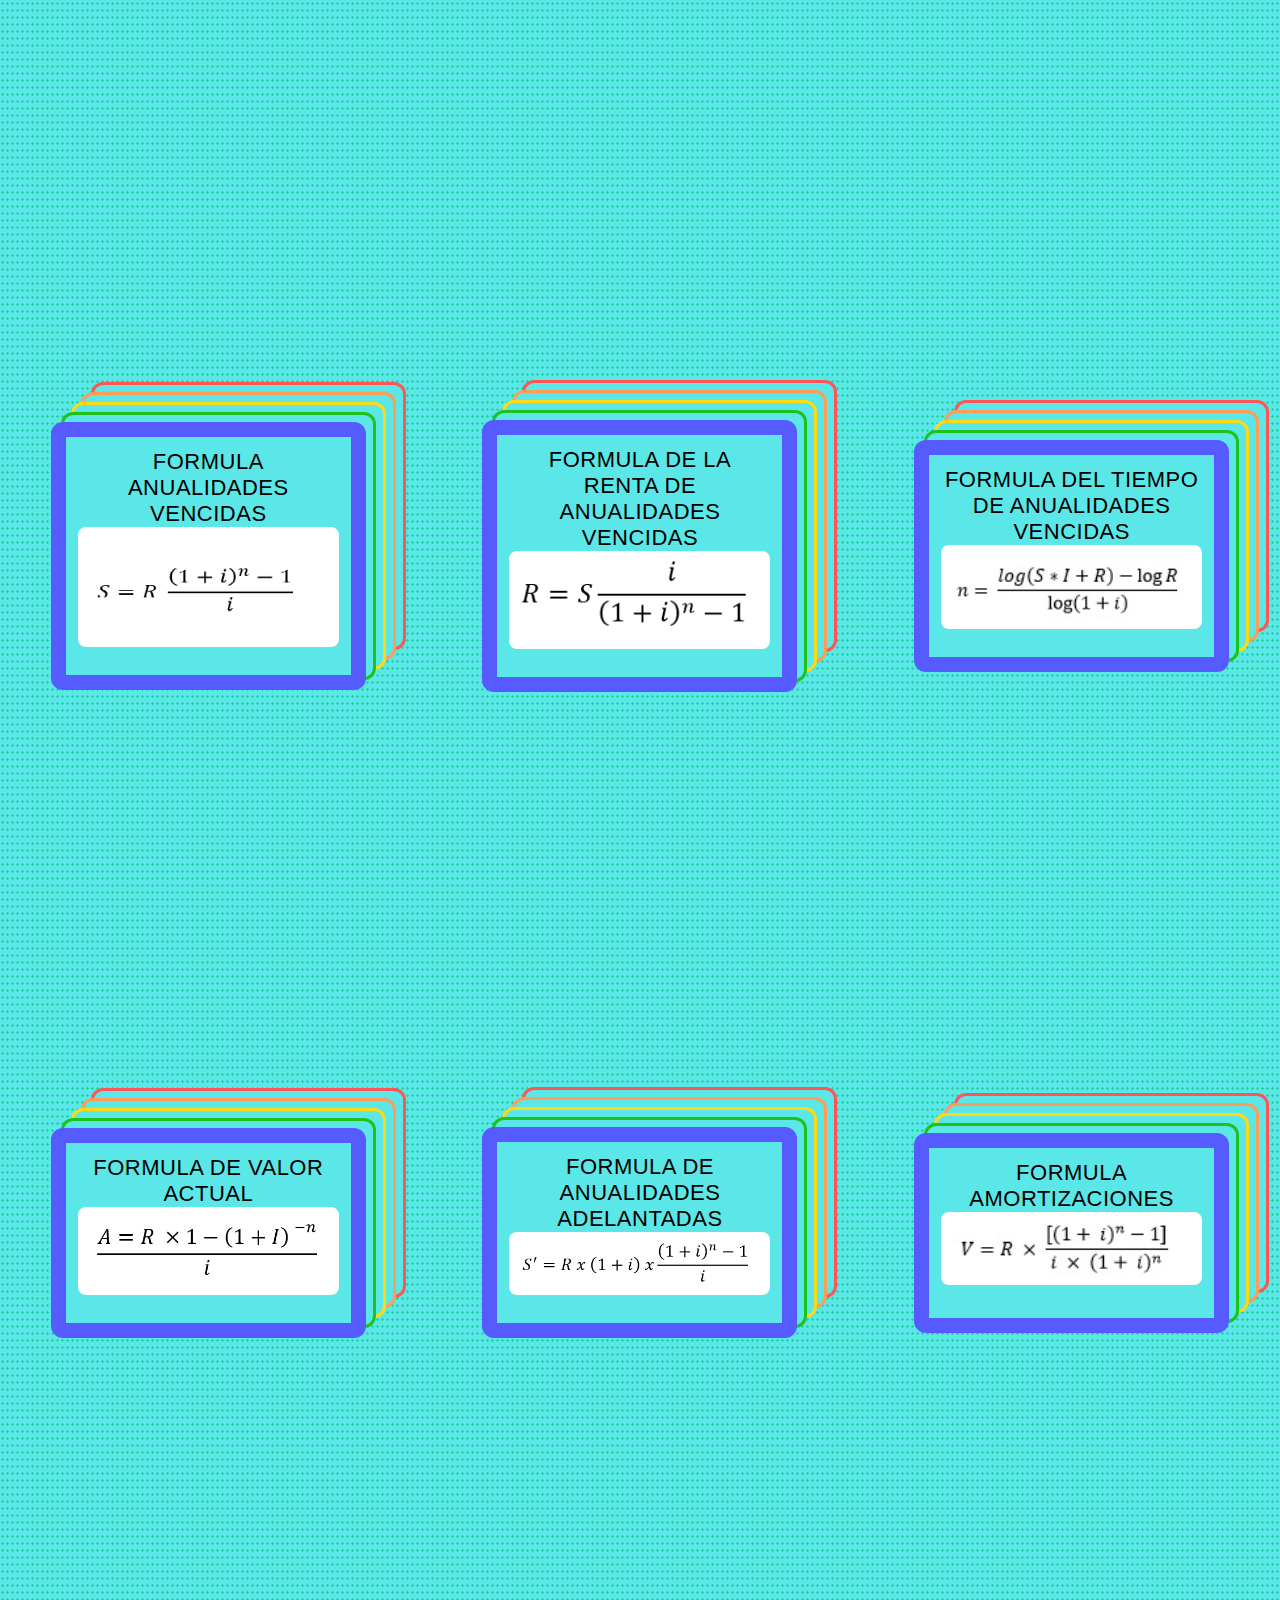
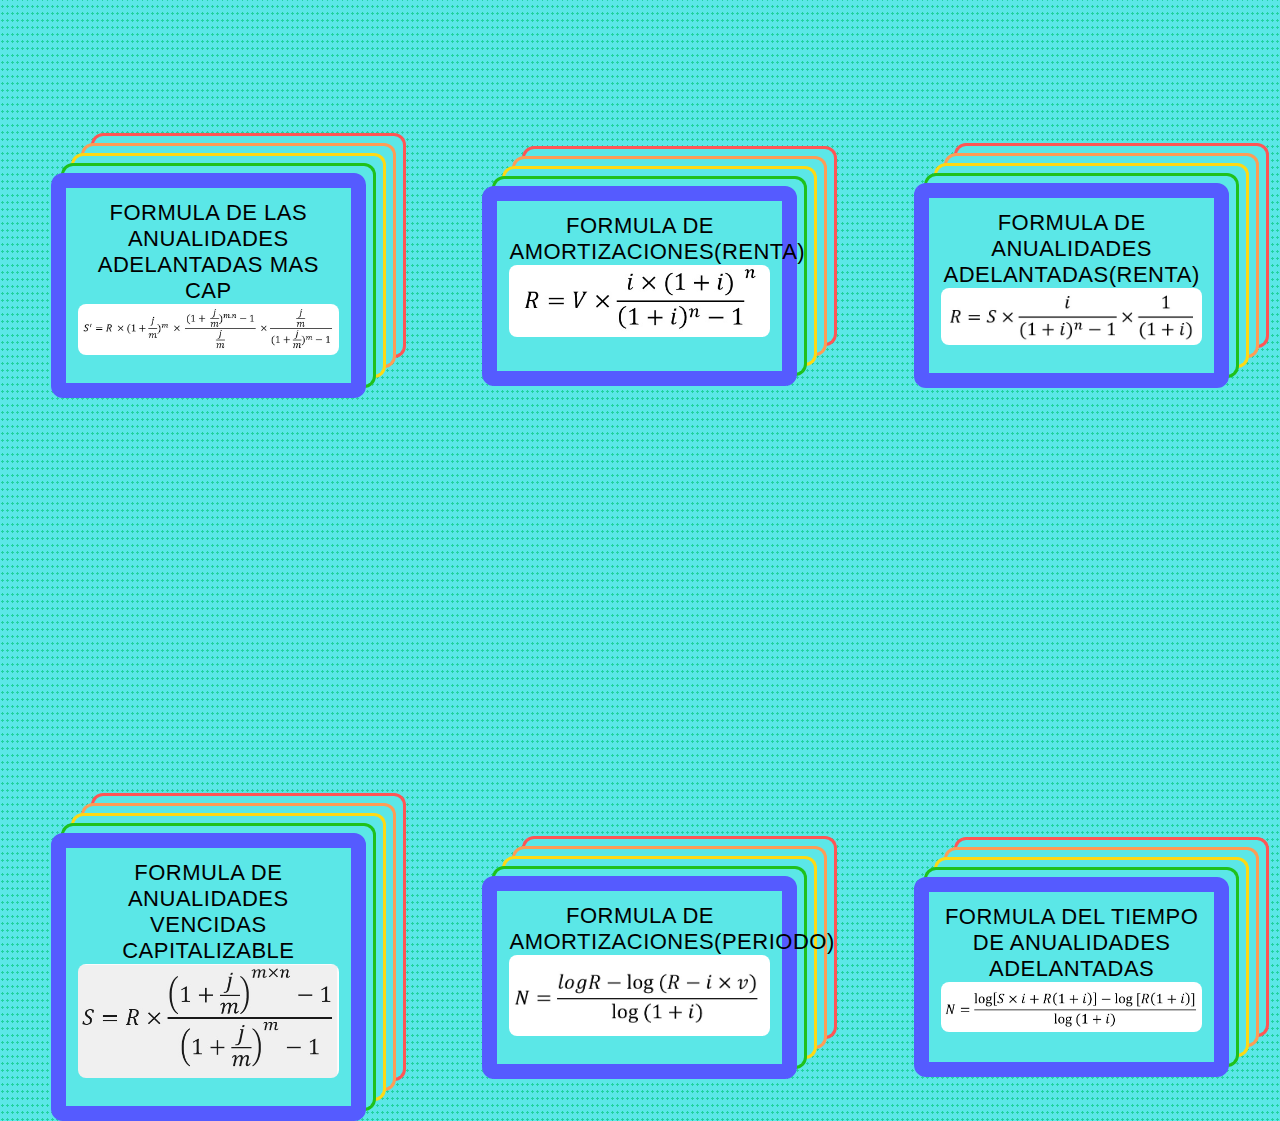
<file: index.html>
<!DOCTYPE html>
<html lang="en">
<head>
    <link rel="stylesheet" href="./css/style.css">
    <meta charset="UTF-8">
    <meta name="viewport" content="width=device-width, initial-scale=1.0">
    <title>Calculadora de Anualidades</title>
</head>
<body>
     <main>
          
         
            <div class="card">
                <p>
                <a href="./paginas/anualidadesvencidas.html">
                 Formula Anualidades Vencidas
                 <img src="./imagenes/anualidades_adelantadas.png" alt="Formula Anualidades Vencidas">
                </a>
              </div>
             


         
            <div class="card">
                <p>
                <a href="./paginas/anualidadesvencidasrenta.html">
                Formula De La Renta de Anualidades Vencidas
                <img src="./imagenes/anualidadesvencidas.png" alt="Formula de la Renta">
               </a>
              </div>
            
        
        
            <div class="card">
                <p>
                <a href="./paginas/tiempoanualidadesvencidas.html">
                Formula Del Tiempo de Anualidades Vencidas
                <img src="./imagenes/f_tiempo_anualidades_vencidas.jpg" alt="Formula Anualidades Vencidas">
               </a>
              </div>
            
        
        
            <div class="card">
                <p>
                <a href="./paginas/f_DelValorActual.html">
                Formula de Valor Actual
                <img src="./imagenes/Formula del valor Actual .jpg" alt="Formula Anualidades Vencidas">
               </a>
              </div>
            
        
    
            <div class="card">
                <p>
                <a href="./paginas/F_anualidadesAdelantadas.html">
                Formula de Anualidades Adelantadas
                <img src="./imagenes/anualidadesAdelantadas.png" alt="Formula Anualidades Vencidas">
               </a>
              </div>
            
        
        
            <div class="card">
                <p>
                <a href="./paginas/f_amortizaciones.html">
                 Formula Amortizaciones
                 <img src="./imagenes/f_amortizaciones.jpg" alt="Formula Anualidades Vencidas">
                </a>
              </div>
             
         

            <div class="card">
                <p>
                <a href="./paginas/f_las anualidades Adelantadas.html">
                Formula de las anualidades Adelantadas mas Cap
                <img src="./imagenes/anualidades adelantadasmas de una capitalizacion.jpg" alt="Formula Anualidades Vencidas">
               </a>
              </div>
            
        

            <div class="card">
                <p>
                <a href="./paginas/Formula de Amortizaciones(RENTA).html">
                Formula de Amortizaciones(RENTA)
                <img src="./imagenes/formula amortizaciones,renta.jpg" alt="Formula Anualidades Vencidas">
               </a>
              </div>
            
        

            <div class="card">
                <p>
                <a href="./paginas/Formula de Anualidades Adelantadas(RENTA).html">
                Formula de Anualidades Adelantadas(RENTA)
                <img src="./imagenes/rentas adelntadas formulas.jpg" alt="Formula Anualidades Vencidas">
               </a>

              </div>
            
        

            <div class="card">
                <p>
                  <a href="./paginas/Formula Anualidades Vencidas Capitalizable.html">
                Formula de Anualidades Vencidas Capitalizable
                <img src="./imagenes/AnualidadesvencidaCapitalizable.jpg" alt="Formula Anualidades Vencidas">
               </a>
              </div>
            
    
            <div class="card">
                <p>
                  <a href="./paginas/Formula Amortizaciones(Periodo).html">
                Formula de Amortizaciones(Periodo)
                <img src="./imagenes/amortizacionesPeriodo.jpg" alt="Formula Anualidades Vencidas">
               </a>
              </div>
            
        
            <div class="card">
                <p>
                   <a href="./paginas/Formula Tiempo de Anualidades Adelantadas.html">
                Formula del Tiempo de Anualidades Adelantadas
                <img src="./imagenes/tiempoAnualidadesAdelantadas.jpg" alt="Formula Anualidades Vencidas">
               </a>
              </div>
           
        

            </main>

</html>
</file>
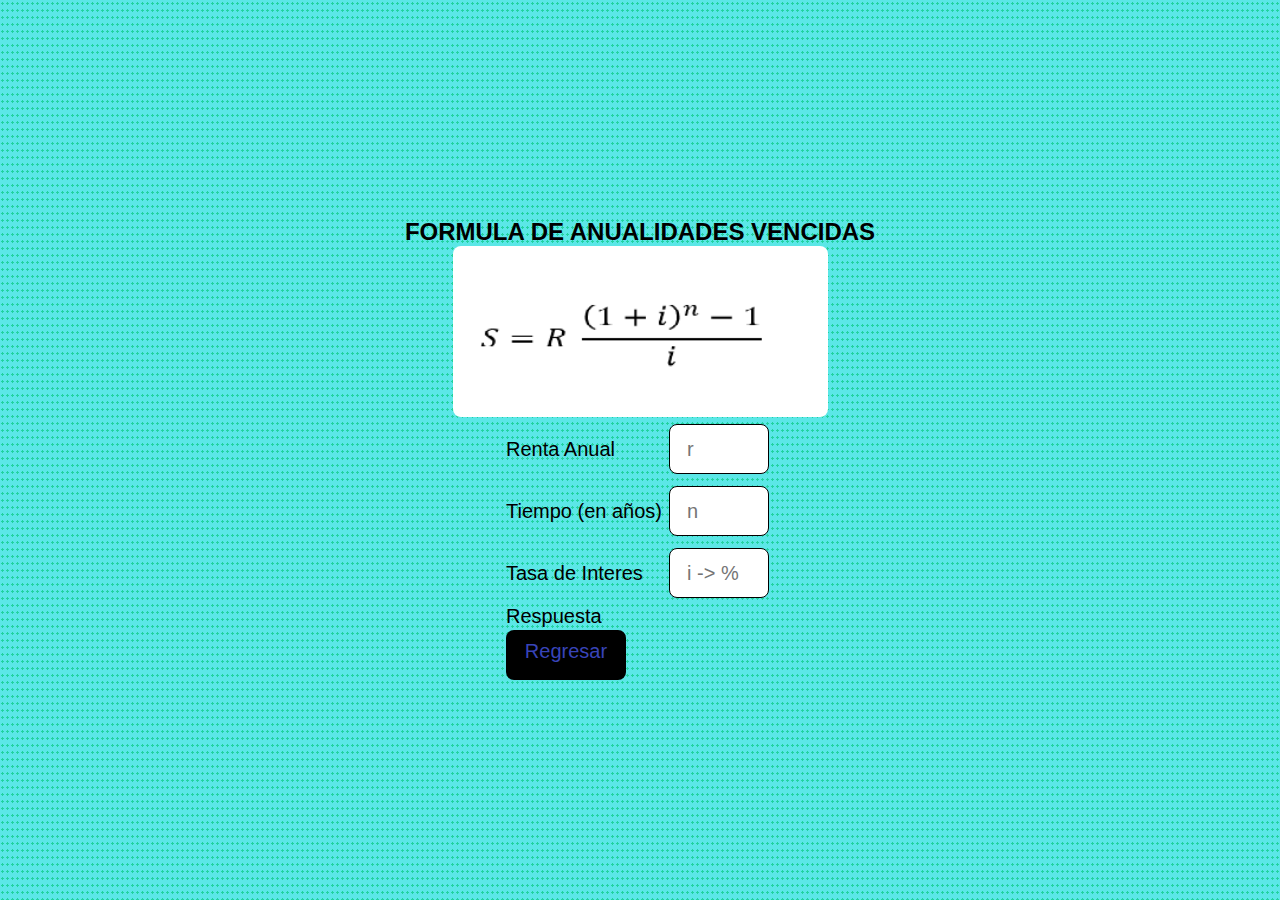
<file: paginas/anualidadesvencidas.html>
<!DOCTYPE html>
<html lang="en">
<head>
    <meta charset="UTF-8">
    <meta name="viewport" content="width=device-width, initial-scale=1.0">
    <title>Formula de Las Anualidades Vencidas</title>
    <link rel="stylesheet" href="../css/style.css">
</head>
<body>
    <section>
        <h2>FORMULA DE ANUALIDADES VENCIDAS</h2>
        <img src="../imagenes/anualidades_adelantadas.png" alt="imagen">
        <form name="formulario_anualidadesVencidas" action="">
            <table>
                <tr>
                    <td>Renta Anual</td>
                    <td>
                        <input name="renta" placeholder="r" type="number">
                    </td>
                </tr>
                <tr>
                    <td>Tiempo (en años)</td>
                    <td>
                        <input name="tiempo" placeholder="n" type="number">
                    </td>   
                </tr>
                <tr>
                    <td>Tasa de Interes</td>
                    <td>
                        <input name="interes" placeholder="i -> %" type="number">
                    </td>
                </tr>

                <tr>    
                    <td>Respuesta</td>
                    <td>
                        <p id="res-anualidadesVencidas"></p>
                    </td>
                </tr> 
                <tr>
                    <td>
                        <a class="boton-regresar" href="../index.html">Regresar</a>

                    </td>
                </tr>
            </table>
        </form>
    </section>   
    <script src="../javaScript/anualidadesVencidas.js"></script>               
</body>
</html>
</file>
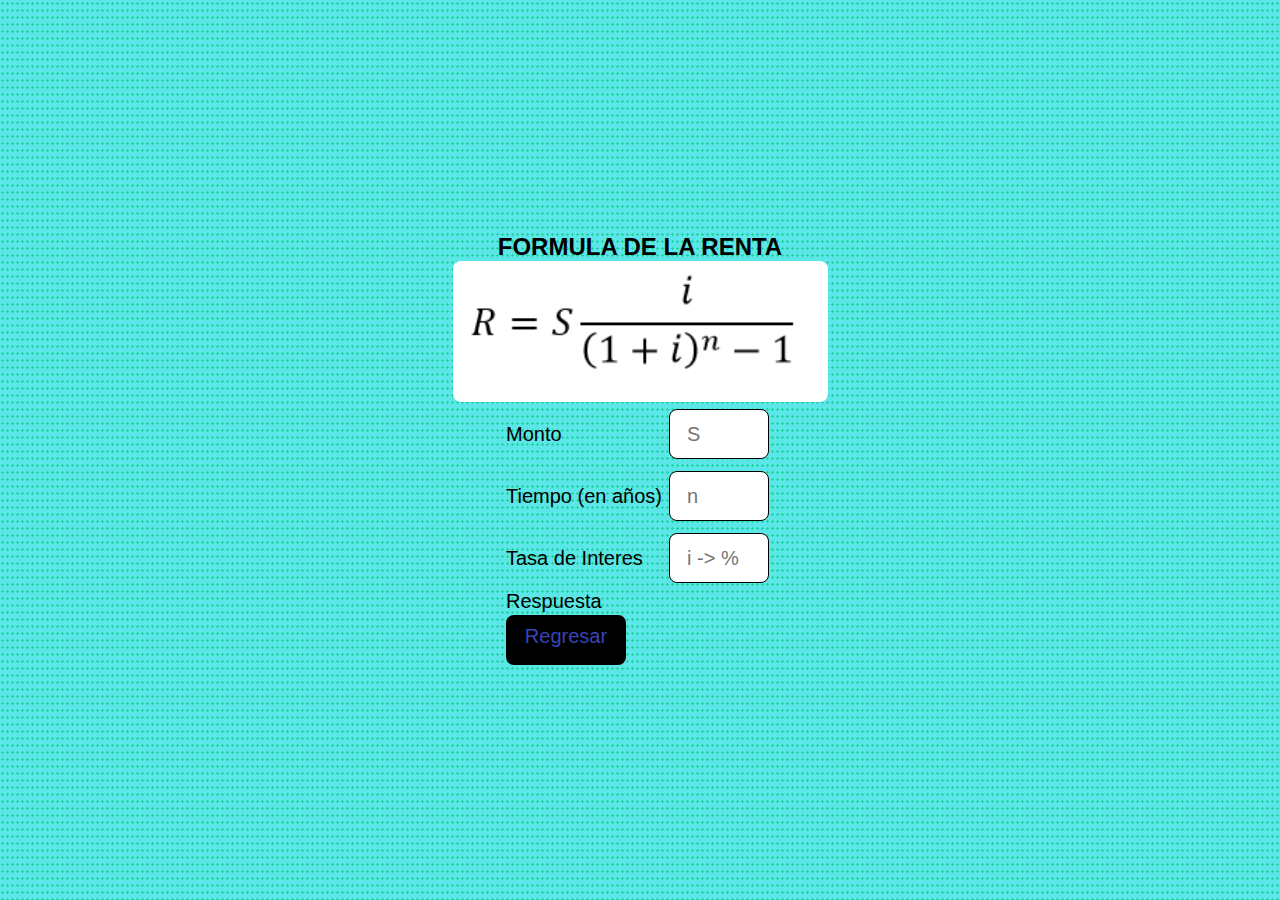
<file: paginas/anualidadesvencidasrenta.html>
<!DOCTYPE html>
<html lang="en">
<head>
    <meta charset="UTF-8">
    <meta name="viewport" content="width=device-width, initial-scale=1.0">
    <title>Formula de Las Anualidades Vencidas</title>
    <link rel="stylesheet" href="../css/style.css">
</head>
<body>
    <section>
        <h2>FORMULA DE LA RENTA</h2>
        <img src="../imagenes/anualidadesvencidas.png" alt="imagen">
        <form name="formulario_rentaanVencidas" action="">
            <table>
                <tr>
                    <td>Monto</td>
                    <td>
                        <input name="monto" placeholder="S" type="number">
                    </td>
                </tr>
                <tr>
                    <td>Tiempo (en años)</td>
                    <td>
                        <input name="tiempo" placeholder="n" type="number">
                    </td>   
                </tr>
                <tr>
                    <td>Tasa de Interes</td>
                    <td>
                        <input name="interes" placeholder="i -> %" type="number">
                    </td>
                </tr>

                <tr>    
                    <td>Respuesta</td>
                    <td>
                        <p id="res-rentaanualidades-vencidas"></p>
                    </td>
                </tr> 
                <tr>
                    <td>
                        <a class="boton-regresar" href="../index.html">Regresar</a>
                    </td>
                </tr>
            </table>
        </form>
    </section>   
    <script src="../javaScript/rentaanualidadesvencidas.js"></script>               
</body>
</html>
</file>
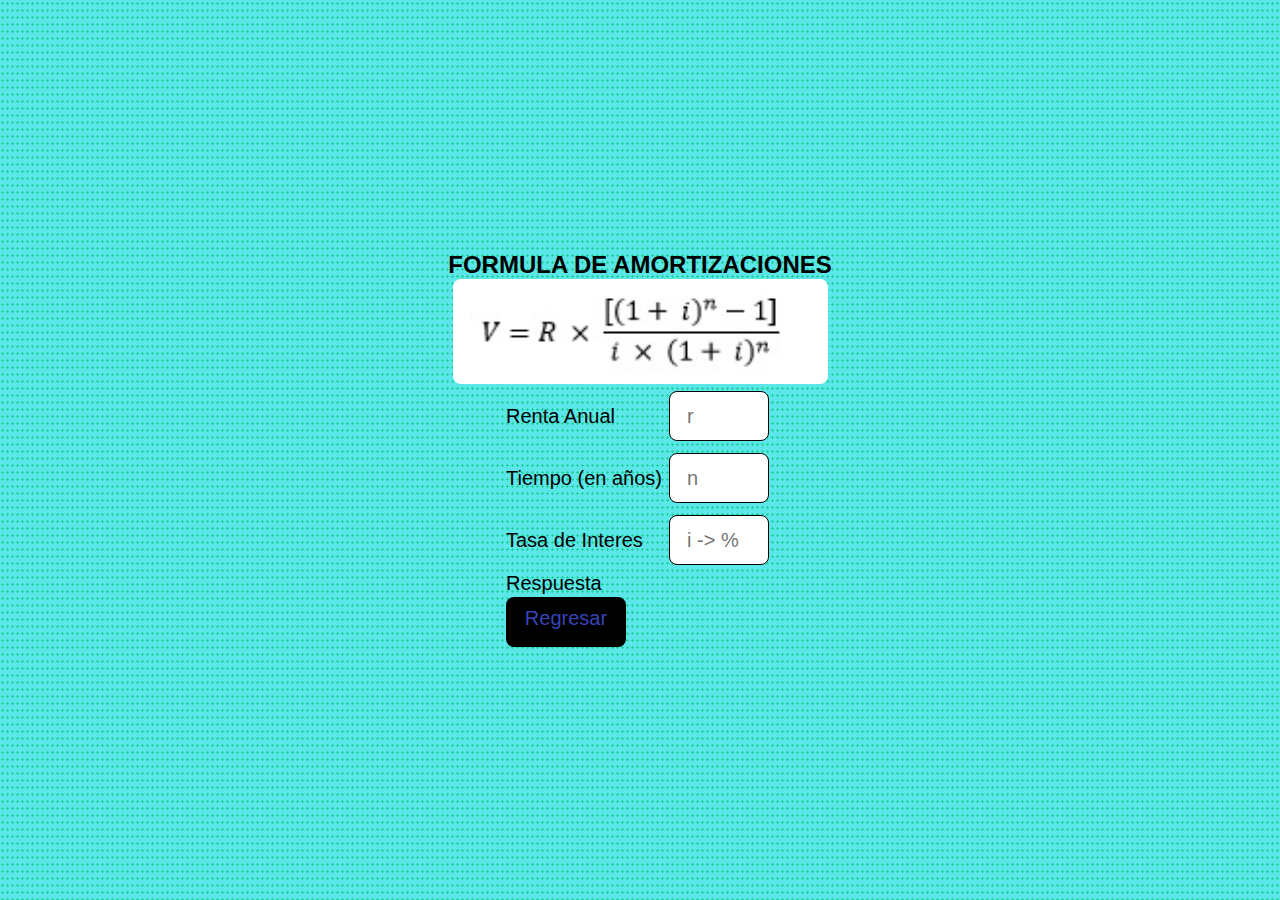
<file: paginas/f_amortizaciones.html>
<!DOCTYPE html>
<html lang="en">
<head>
    <meta charset="UTF-8">
    <meta name="viewport" content="width=device-width, initial-scale=1.0">
    <title>Formula de Amortizacienes</title>
    <link rel="stylesheet" href="../css/style.css">
</head>
<body>
    <section>
        <h2>FORMULA DE AMORTIZACIONES</h2>
        <img src="../imagenes/f_amortizaciones.jpg" alt="imagen">
        <form name="formulario_amortizaciones" action="">
            <table>
                <tr>
                    <td>Renta Anual</td>
                    <td>
                        <input name="renta" placeholder="r" type="number">
                    </td>
                </tr>
                <tr>
                    <td>Tiempo (en años)</td>
                    <td>
                        <input name="tiempo" placeholder="n" type="number">
                    </td>   
                </tr>
                <tr>
                    <td>Tasa de Interes</td>
                    <td>
                        <input name="interes" placeholder="i -> %" type="number">
                    </td>
                </tr>

                <tr>    
                    <td>Respuesta</td>
                    <td>
                        <p id="res-amortizaciones"></p>
                    </td>
                </tr> 
                <tr>
                    <td>
                        <a class="boton-regresar" href="../index.html">Regresar</a>
                    </td>
                </tr>
            </table>
        </form>
    </section>   
    <script src="../javaScript/amortizaciones.js"></script>               
</body>
</html>
</file>
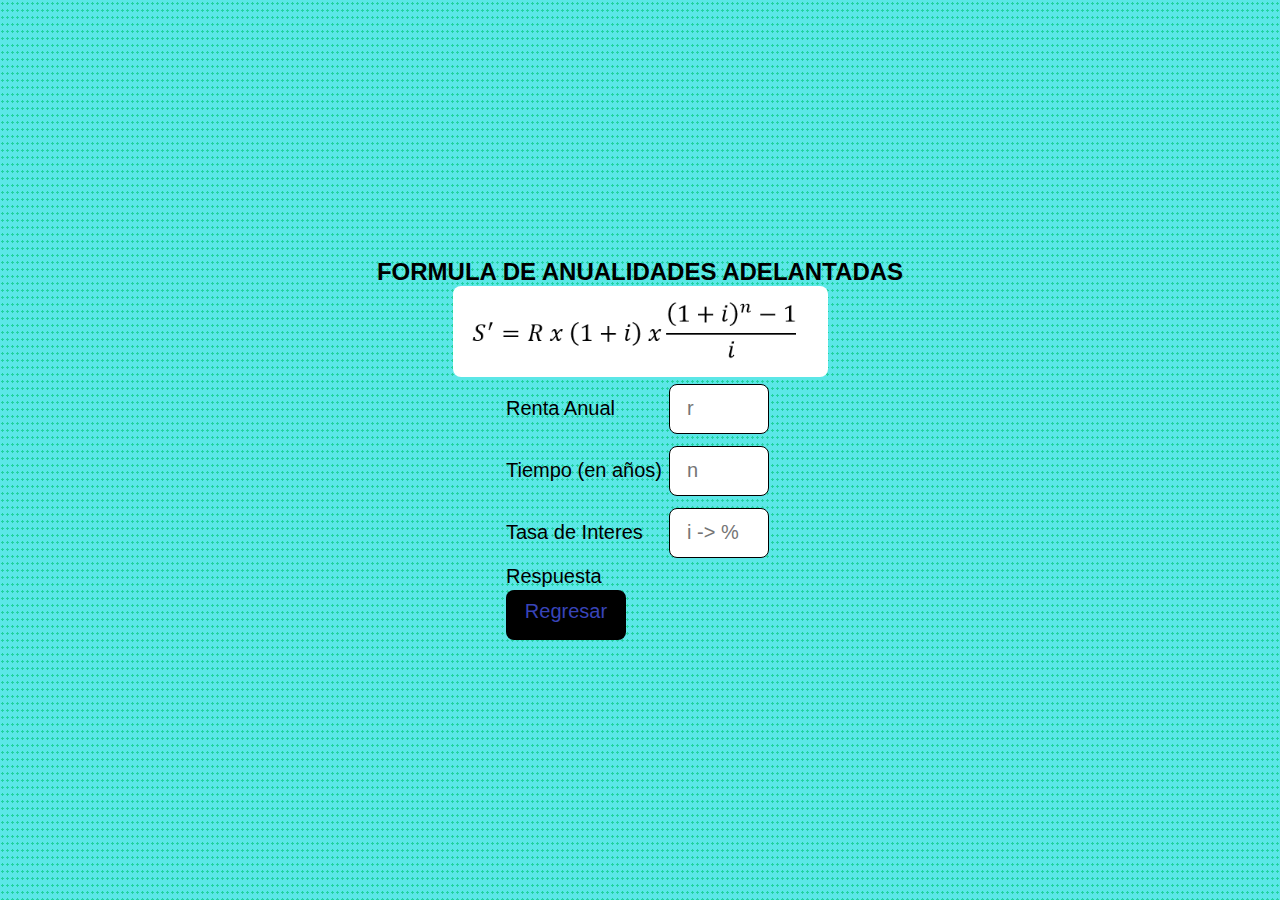
<file: paginas/F_anualidadesAdelantadas.html>
<!DOCTYPE html>
<html lang="en">
<head>
    <meta charset="UTF-8">
    <meta name="viewport" content="width=device-width, initial-scale=1.0">
    <title>Formula de Las Anualidades Adelantadas</title>
    <link rel="stylesheet" href="../css/style.css">
</head>
<body>
    <section>
        <h2>FORMULA DE ANUALIDADES ADELANTADAS</h2>
        <img src="../imagenes/anualidadesAdelantadas.png" alt="imagen">
        <form name="formulario_anualidadesAdelantadas" action="">
            <table>
                <tr>
                    <td>Renta Anual</td>
                    <td>
                        <input name="renta" placeholder="r" type="number">
                    </td>
                </tr>
                <tr>
                    <td>Tiempo (en años)</td>
                    <td>
                        <input name="tiempo" placeholder="n" type="number">
                    </td>   
                </tr>
                <tr>
                    <td>Tasa de Interes</td>
                    <td>
                        <input name="interes" placeholder="i -> %" type="number">
                    </td>
                </tr>

                <tr>    
                    <td>Respuesta</td>
                    <td>
                        <p id="res-anualidadesAdelantadas"></p>
                    </td>
                </tr> 
                <tr>
                    <td>
                        <a class="boton-regresar" href="../index.html">Regresar</a>
                    </td>
                </tr>
            </table>
        </form>
    </section>   
    <script src="../javaScript/anualidadesAdelantadas.js"></script>               
</body>
</html>
</file>
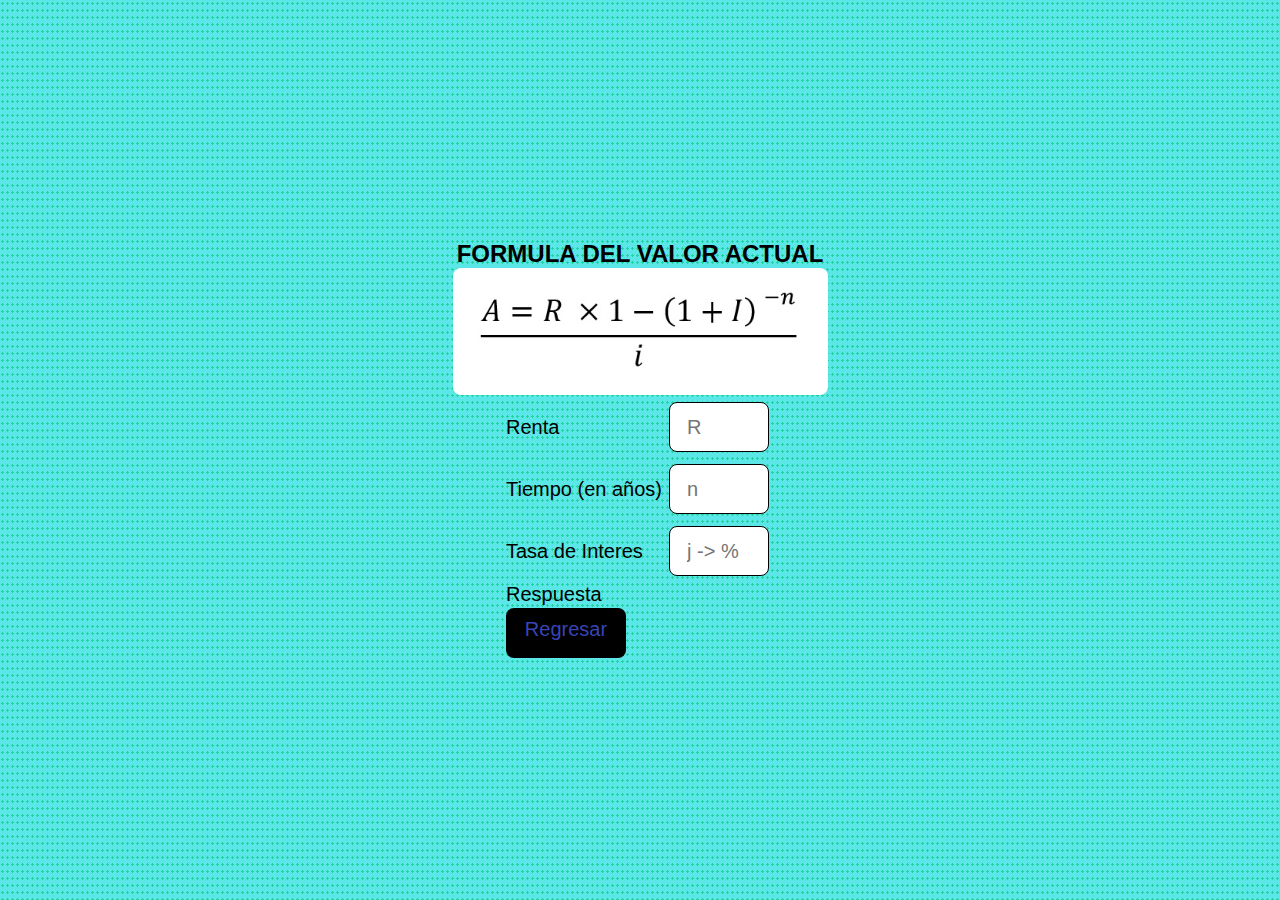
<file: paginas/f_DelValorActual.html>
<!DOCTYPE html>
<html lang="en">
<head>
    <meta charset="UTF-8">
    <meta name="viewport" content="width=device-width, initial-scale=1.0">
    <title>Formula de Las Anualidades Vencidas</title>
    <link rel="stylesheet" href="../css/style.css">
</head>
<body>
    <section>
        <h2>FORMULA DEL VALOR ACTUAL</h2>
        <img src="../imagenes/Formula del valor Actual .jpg" alt="imagen">
        <form name="formulario_ValorActual" action="">
            <table>
                <tr>
                    <td>Renta</td>
                    <td>
                        <input name="renta" placeholder="R" type="number">
                    </td>
                </tr>
                <tr>
                    <td>Tiempo (en años)</td>
                    <td>
                        <input name="tiempo" placeholder="n" type="number">
                    </td>   
                </tr>
                <tr>
                    <td>Tasa de Interes</td>
                    <td>
                        <input name="interes" placeholder="j -> %" type="number">
                    </td>
                </tr>

                <tr>    
                    <td>Respuesta</td>
                    <td>
                        <p id="res-ValorActual"></p>
                    </td>
                </tr> 
                <tr>
                    <td>
                        <a class="boton-regresar" href="../index.html">Regresar</a>
                    </td>
                </tr>
            </table>
        </form>
    </section>   
    <script src="../javaScript/ValorActual.js"></script>               
</body>
</html>
</file>
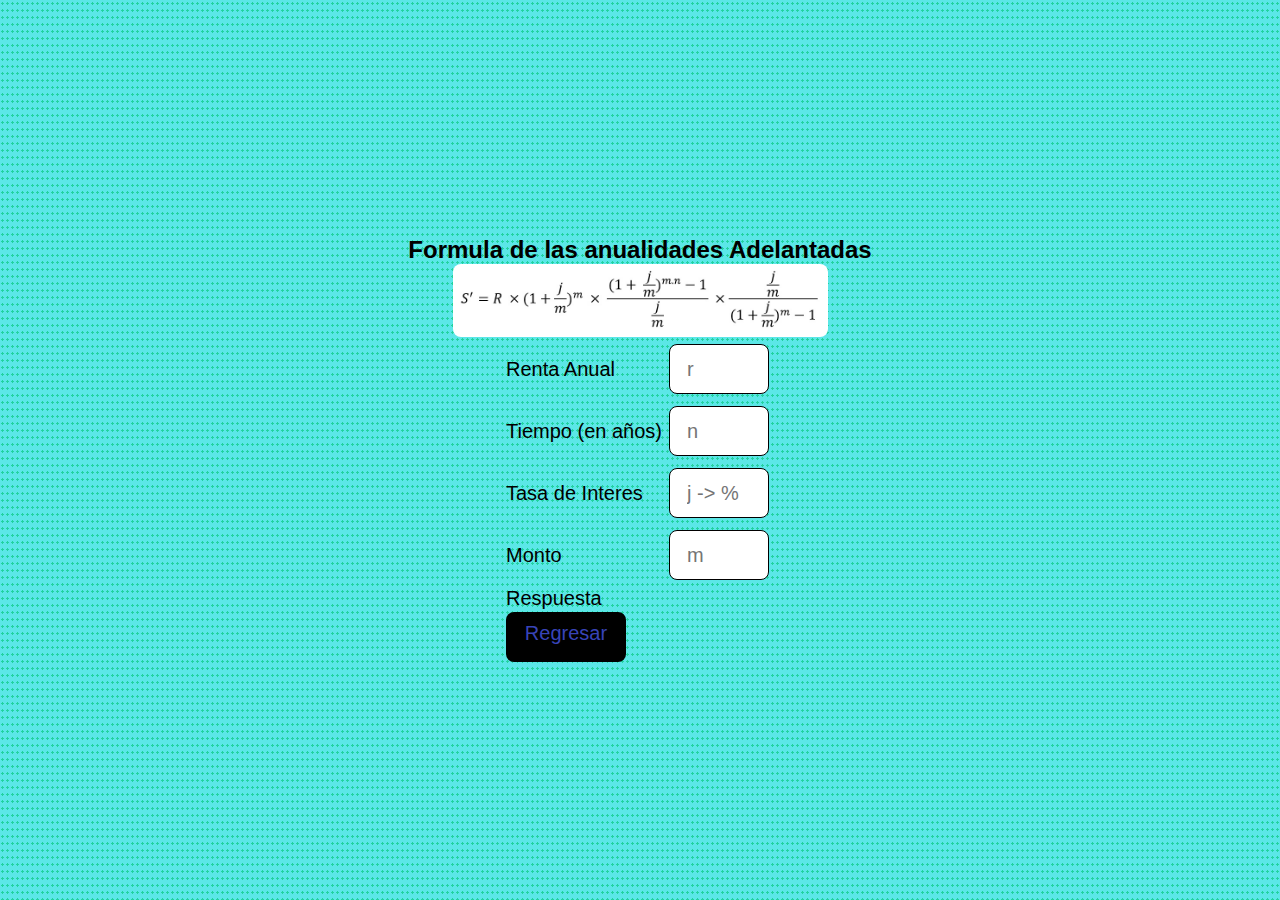
<file: paginas/f_las anualidades Adelantadas.html>
<!DOCTYPE html>
<html lang="en">
<head>
    <meta charset="UTF-8">
    <meta name="viewport" content="width=device-width, initial-scale=1.0">
    <title>Formula de las anualidades Adelantadas</title>
    <link rel="stylesheet" href="../css/style.css">
</head>
<body>
    <section>
        <h2>Formula de las anualidades Adelantadas </h2>
        <img src="../imagenes/anualidades adelantadasmas de una capitalizacion.jpg" alt="imagen">
        <form name="formulario_las_anualidades_Adelantadas" action="">
            <table>
                <tr>
                    <td>Renta Anual</td>
                    <td>
                        <input name="renta" placeholder="r" type="number">
                    </td>
                </tr>
                <tr>
                    <td>Tiempo (en años)</td>
                    <td>
                        <input name="tiempo" placeholder="n" type="number">
                    </td>   
                </tr>
                <tr>
                    <td>Tasa de Interes</td>
                    <td>
                        <input name="interes" placeholder="j -> %" type="number">
                    </td>
                </tr>

                <td>Monto</td>
                <td>
                    <input name="monto" placeholder="m" type="number">
                </td>
            </tr>

                <tr>    
                    <td>Respuesta</td>
                    <td>
                        <p id="res-f_las anualidades Adelantadas"></p>
                    </td>
                </tr> 
                <tr>
                    <td>
                        <a class="boton-regresar" href="../index.html">Regresar</a>
                    </td>
                </tr>
            </table>
        </form>
    </section>   
    <script src="../javaScript/las anualidades Adelantadas.js"></script>               
</body>
</html>
</file>
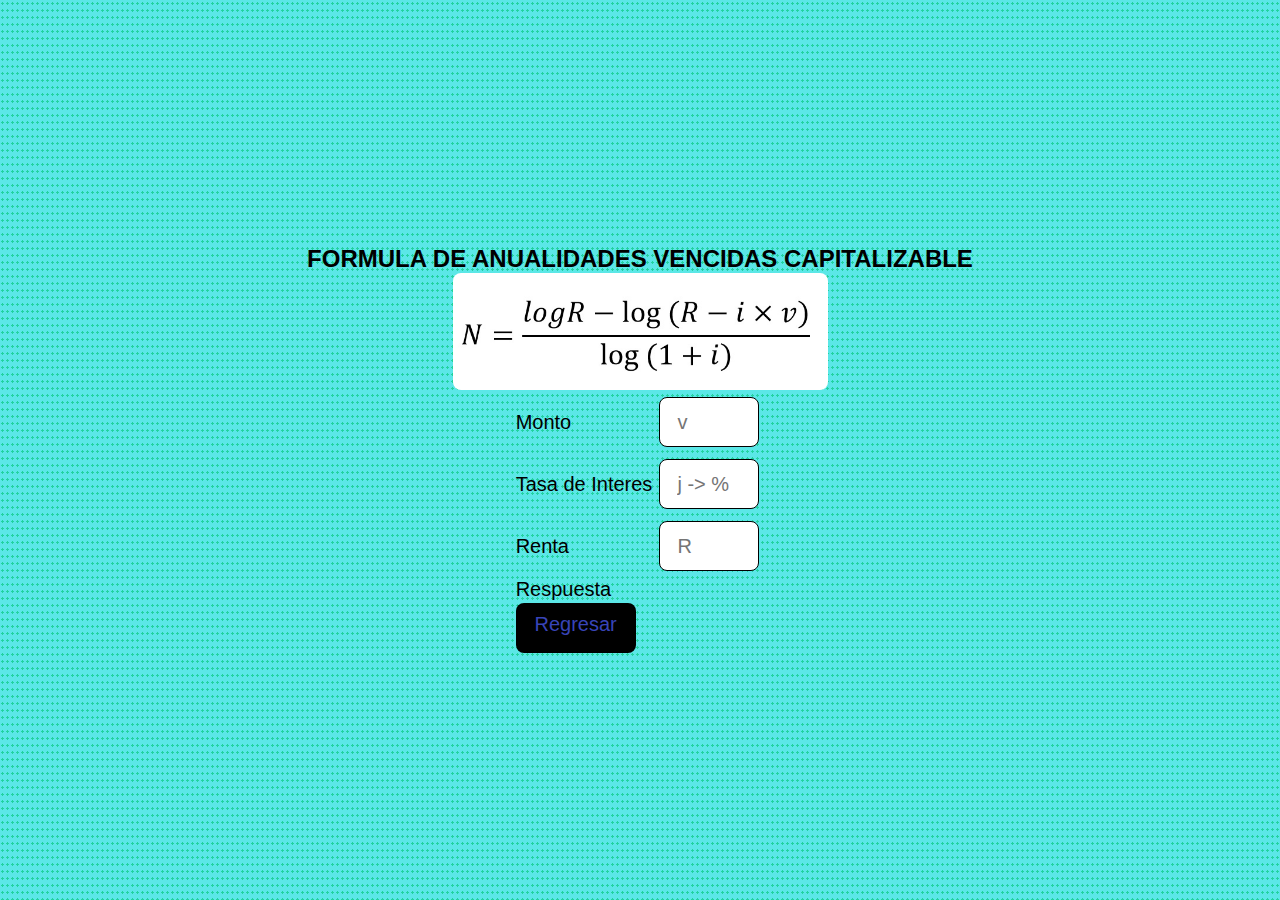
<file: paginas/Formula Amortizaciones(Periodo).html>
<!DOCTYPE html>
<html lang="en">
<head>
    <meta charset="UTF-8">
    <meta name="viewport" content="width=device-width, initial-scale=1.0">
    <title>Formula Amortizaciones(Periodo)</title>
    <link rel="stylesheet" href="../css/style.css">
</head>
<body>
    <section>
        <h2>FORMULA DE ANUALIDADES VENCIDAS CAPITALIZABLE</h2>
        <img src="../imagenes/amortizacionesPeriodo.jpg" alt="imagen">
        <form name="formulario_Amortizaciones_Periodo" action="">
            <table>
                <tr>
                    <td>Monto</td>
                    <td>
                        <input name="monto" placeholder="v" type="number">
                    </td>
                </tr>
                   
                <tr>
                    <td>Tasa de Interes</td>
                    <td>
                        <input name="interes" placeholder="j -> %" type="number">
                    </td>
                </tr>

                <tr>
                    <td>Renta</td>
                    <td>
                        <input name="renta" placeholder="R" type="number">
                    </td>
                </tr>

                <tr>    
                    <td>Respuesta</td>
                    <td>
                        <p id="res-Amortizaciones(Periodo)"></p>
                    </td>
                </tr> 
                <tr>
                    <td>
                        <a class="boton-regresar" href="../index.html">Regresar</a>

                    </td>
                </tr>
            </table>
        </form>
    </section>   
    <script src="../javaScript/Amortizaciones(Periodo).js"></script>               
</body>
</html>
</file>
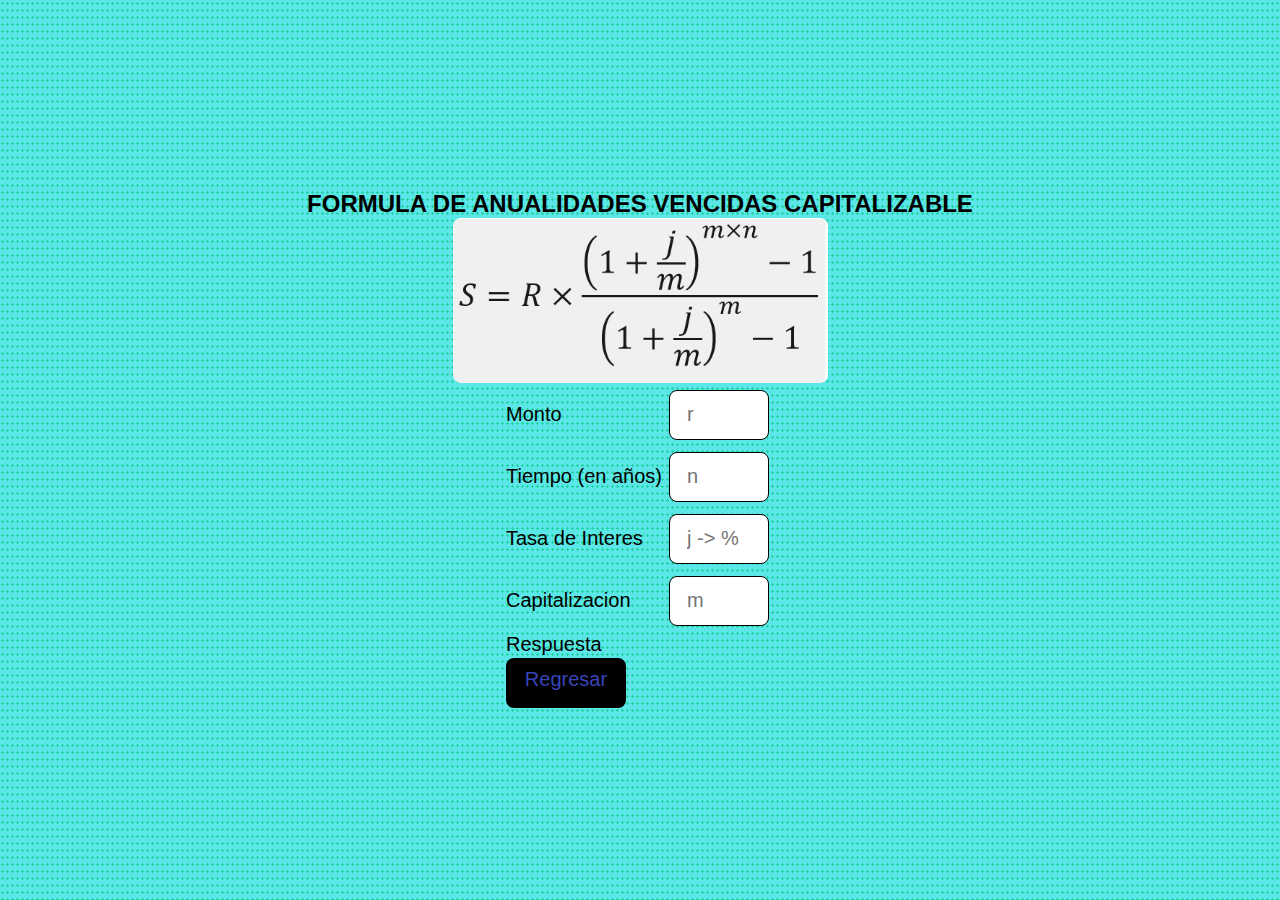
<file: paginas/Formula Anualidades Vencidas Capitalizable.html>
<!DOCTYPE html>
<html lang="en">
<head>
    <meta charset="UTF-8">
    <meta name="viewport" content="width=device-width, initial-scale=1.0">
    <title>Formula de Las Anualidades Vencidas Capitalizable</title>
    <link rel="stylesheet" href="../css/style.css">
</head>
<body>
    <section>
        <h2>FORMULA DE ANUALIDADES VENCIDAS CAPITALIZABLE</h2>
        <img src="../imagenes/AnualidadesvencidaCapitalizable.jpg" alt="imagen">
        <form name="formulario_AnualidadesvencidaCapitalizable" action="">
            <table>
                <tr>
                    <td>Monto</td>
                    <td>
                        <input name="monto" placeholder="r" type="number">
                    </td>
                </tr>
                <tr>
                    <td>Tiempo (en años)</td>
                    <td>
                        <input name="tiempo" placeholder="n" type="number">
                    </td>   
                </tr>
                <tr>
                    <td>Tasa de Interes</td>
                    <td>
                        <input name="interes" placeholder="j -> %" type="number">
                    </td>
                </tr>

                <tr>
                    <td>Capitalizacion</td>
                    <td>
                        <input name="capitalizacion" placeholder="m" type="number">
                    </td>
                </tr>

                <tr>    
                    <td>Respuesta</td>
                    <td>
                        <p id="res-AnualidadesvencidaCapitalizable"></p>
                    </td>
                </tr> 
                <tr>
                    <td>
                        <a class="boton-regresar" href="../index.html">Regresar</a>

                    </td>
                </tr>
            </table>
        </form>
    </section>   
    <script src="../javaScript/AnualidadesvencidaCapitalizable.js"></script>               
</body>
</html>
</file>
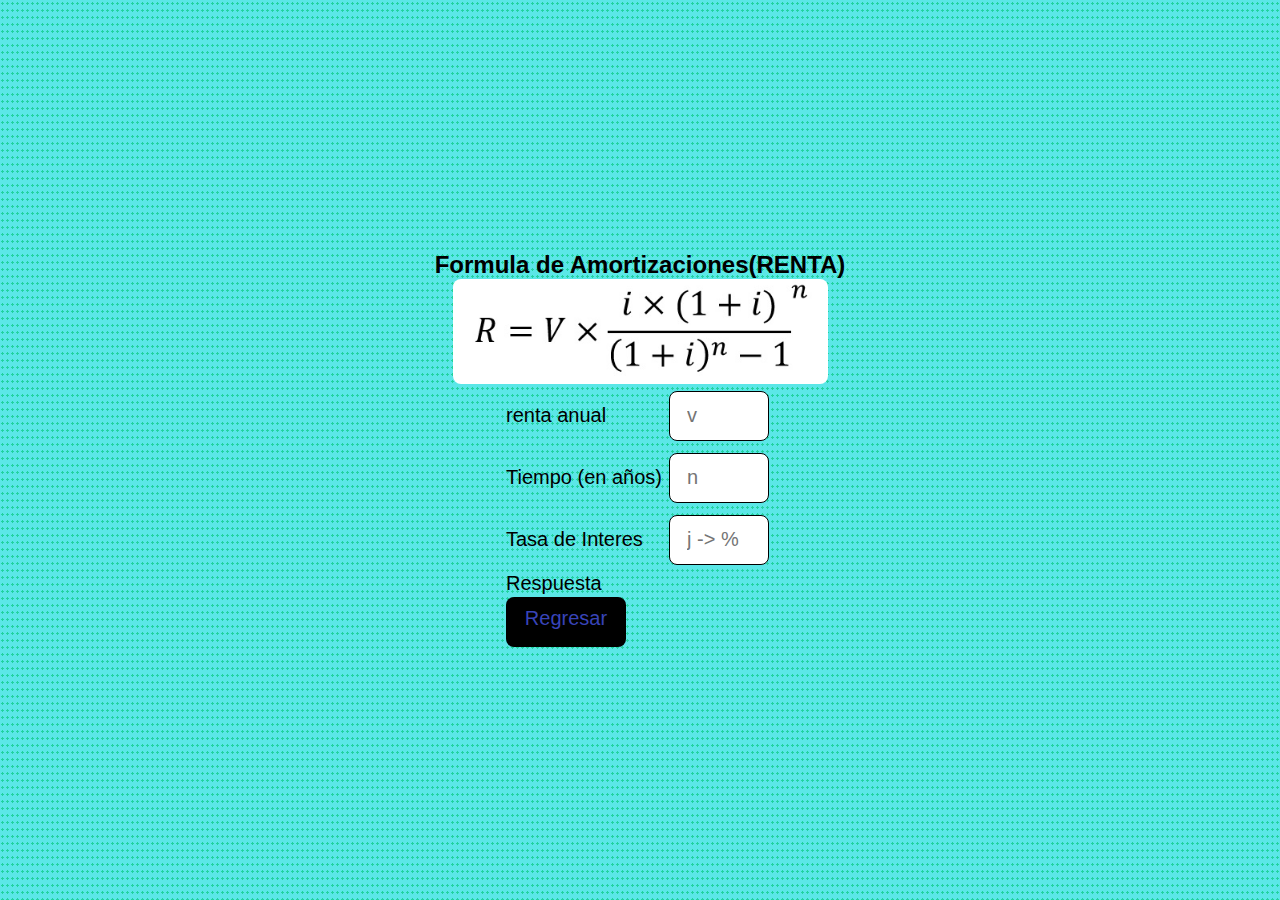
<file: paginas/Formula de Amortizaciones(RENTA).html>
<!DOCTYPE html>
<html lang="en">
<head>
    <meta charset="UTF-8">
    <meta name="viewport" content="width=device-width, initial-scale=1.0">
    <title>Formula de Amortizaciones(RENTA)</title>
    <link rel="stylesheet" href="../css/style.css">
</head>
<body>
    <section>
        <h2>Formula de Amortizaciones(RENTA) </h2>
        <img src="../imagenes/formula amortizaciones,renta.jpg" alt="imagen">
        <form name="formulario_AmortizacionesRENTA" action="">
            <table>
                <tr>
                    <td>renta anual</td>
                    <td>
                        <input name="renta" placeholder="v" type="number">
                    </td>
                </tr>
                <tr>
                    <td>Tiempo (en años)</td>
                    <td>
                        <input name="tiempo" placeholder="n" type="number">
                    </td>   
                </tr>
                <tr>
                    <td>Tasa de Interes</td>
                    <td>
                        <input name="interes" placeholder="j -> %" type="number">
                    </td>
                </tr>

                <tr>    
                    <td>Respuesta</td>
                    <td>
                        <p id="res-Amortizaciones(RENTA)"></p>
                    </td>
                </tr> 
                <tr>
                    <td>
                        <a class="boton-regresar" href="../index.html">Regresar</a>
                    </td>
                </tr>
            </table>
        </form>
    </section>   
    <script src="../javaScript/Amortizaciones(RENTA).js"></script>               
</body>
</html>
</file>
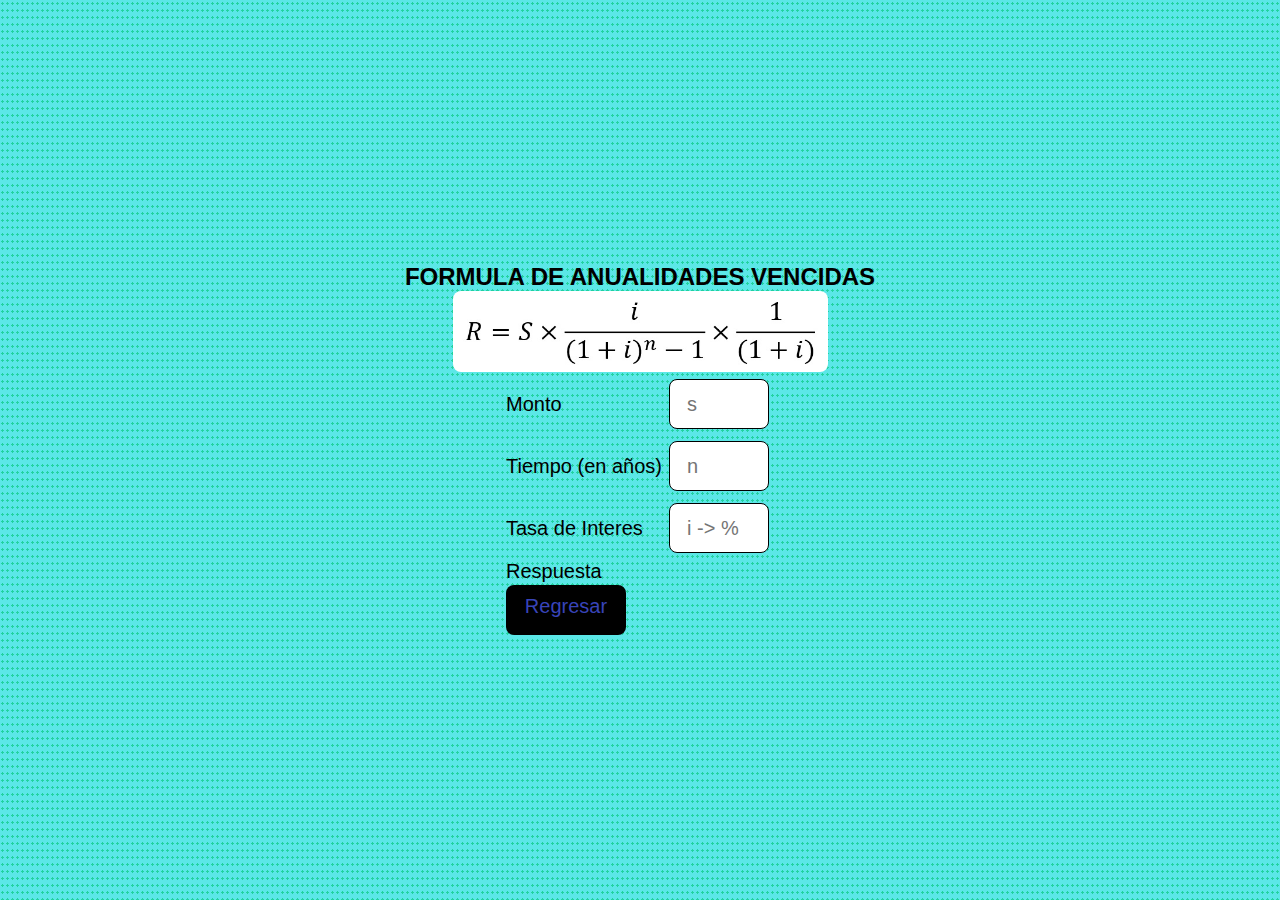
<file: paginas/Formula de Anualidades Adelantadas(RENTA).html>
<!DOCTYPE html>
<html lang="en">
<head>
    <meta charset="UTF-8">
    <meta name="viewport" content="width=device-width, initial-scale=1.0">
    <title>Formula de Las Anualidades Adelantadas(RENTA)</title>
    <link rel="stylesheet" href="../css/style.css">
</head>
<body>
    <section>
        <h2>FORMULA DE ANUALIDADES VENCIDAS</h2>
        <img src="../imagenes/rentas adelntadas formulas.jpg" alt="imagen">
        <form name="formulario_AnualidadesAdelantadasRENTA" action="">
            <table>
                <tr>
                    <td>Monto</td>
                    <td>
                        <input name="monto" placeholder="s" type="number">
                    </td>
                </tr>
                <tr>
                    <td>Tiempo (en años)</td>
                    <td>
                        <input name="tiempo" placeholder="n" type="number">
                    </td>   
                </tr>
                <tr>
                    <td>Tasa de Interes</td>
                    <td>
                        <input name="interes" placeholder="i -> %" type="number">
                    </td>
                </tr>

                <tr>    
                    <td>Respuesta</td>
                    <td>
                        <p id="res-AnualidadesAdelantadas(RENTA)"></p>
                    </td>
                </tr> 
                <tr>
                    <td>
                        <a class="boton-regresar" href="../index.html">Regresar</a>

                    </td>
                </tr>
            </table>
        </form>
    </section>   
    <script src="../javaScript/AnualidadesAdelantadas(RENTA).js"></script>               
</body>
</html>
</file>
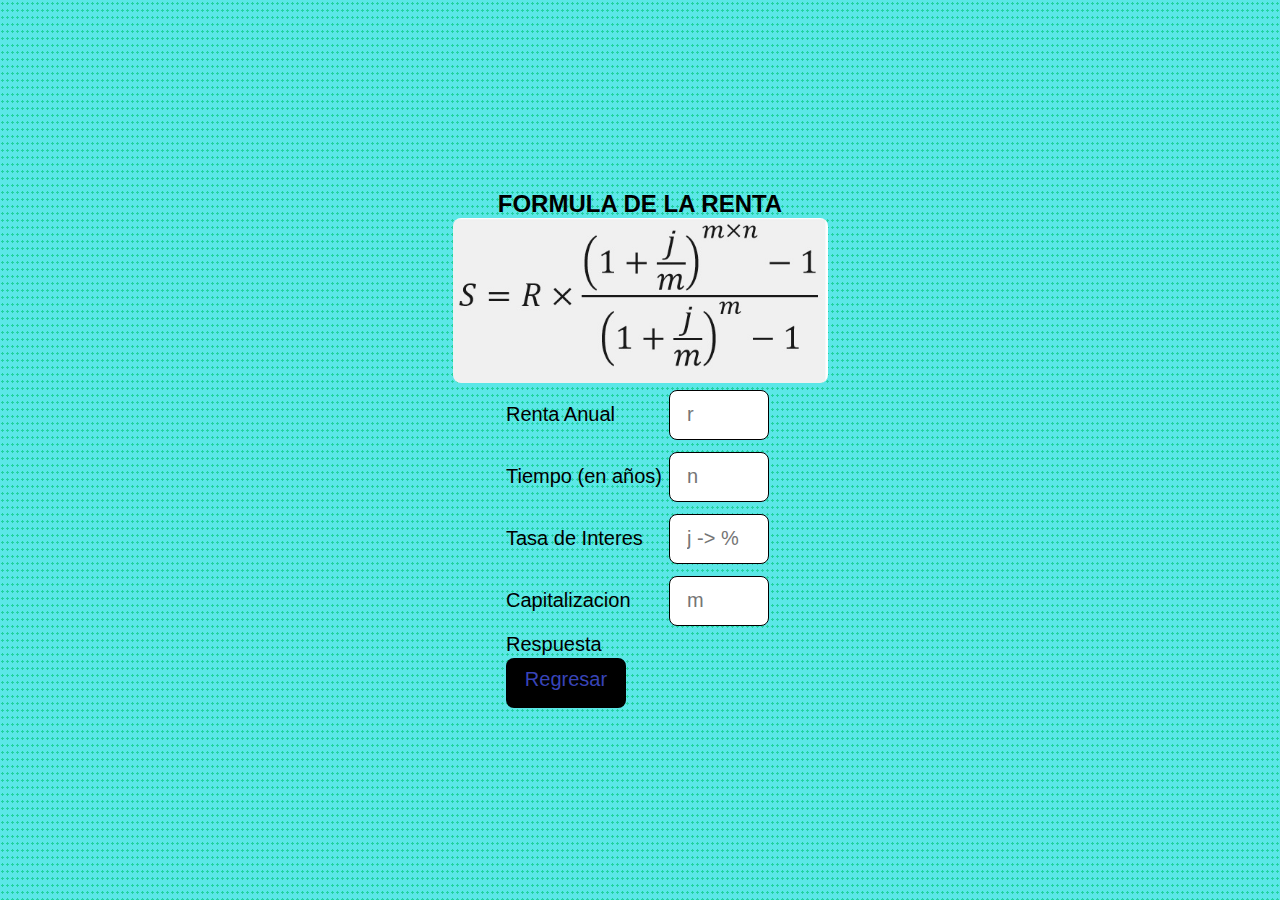
<file: paginas/Formula de Anualidades Vencidas Capitalizable.html>
<!DOCTYPE html>
<html lang="en">
<head>
    <meta charset="UTF-8">
    <meta name="viewport" content="width=device-width, initial-scale=1.0">
    <title>Formula de Anualidades Vencidas Capitalizable</title>
    <link rel="stylesheet" href="../css/style.css">
</head>
<body>
    <section>
        <h2>FORMULA DE LA RENTA</h2>
        <img src="../imagenes/AnualidadesvencidaCapitalizable.jpg" alt="imagen">
        <form name="formulario_AnualidadesVencidasCapitalizable" action="">
            <table>
                <tr>
                    <td>Renta Anual</td>
                    <td>
                        <input name="renta" placeholder="r" type="number">
                    </td>
                </tr>
                <tr>
                    <td>Tiempo (en años)</td>
                    <td>
                        <input name="tiempo" placeholder="n" type="number">
                    </td>   
                </tr>
                <tr>
                    <td>Tasa de Interes</td>
                    <td>
                        <input name="interes" placeholder="j -> %" type="number">
                    </td>
                </tr>

                <tr>
                    <td>Capitalizacion</td>
                    <td>
                        <input name="capitalizacion" placeholder="m" type="number">
                    </td>
                </tr>

                <tr>    
                    <td>Respuesta</td>
                    <td>
                        <p id="res-AnualidadesVencidasCapitalizable"></p>
                    </td>
                </tr> 
                <tr>
                    <td>
                        <a class="boton-regresar" href="../index.html">Regresar</a>
                    </td>
                </tr>
            </table>
        </form>
    </section>   
    <script src="../javaScript/AnualidadesVencidasCapitalizable.js"></script>               
</body>
</html>
</file>
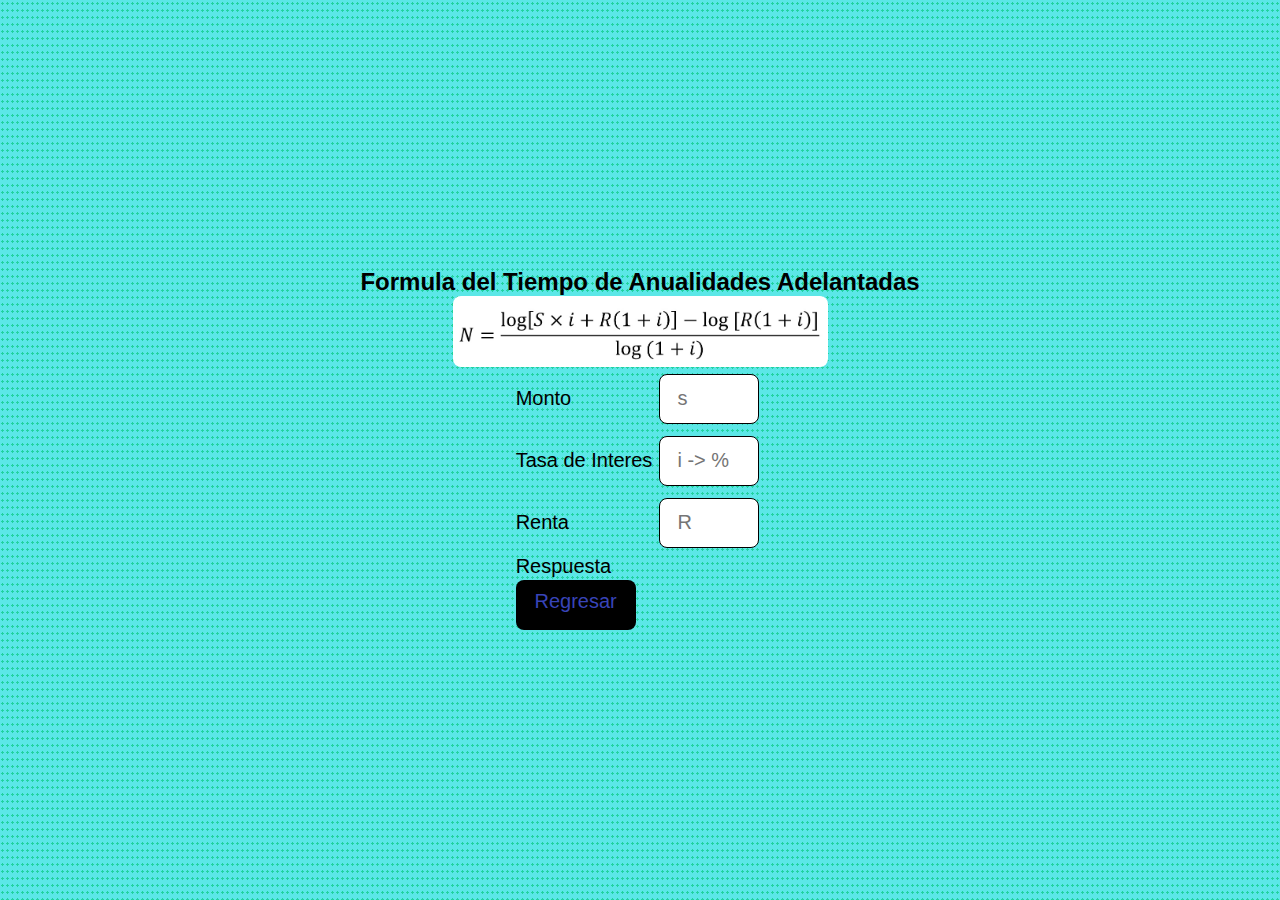
<file: paginas/Formula Tiempo de Anualidades Adelantadas.html>
<!DOCTYPE html>
<html lang="en">
<head>
    <meta charset="UTF-8">
    <meta name="viewport" content="width=device-width, initial-scale=1.0">
    <title>Formula del Tiempo de Anualidades Adelantadas</title>
    <link rel="stylesheet" href="../css/style.css">
</head>
<body>
    <section>
        <h2>Formula del Tiempo de Anualidades Adelantadas</h2>
        <img src="../imagenes/tiempoAnualidadesAdelantadas.jpg" alt="imagen">
        <form name="formulario_TiempoAnualidadesAdelantadas" action="">
            <table>
                <tr>
                    <td>Monto</td>
                    <td>
                        <input name="monto" placeholder="s" type="number">
                    </td>
                </tr>
                   
                <tr>
                    <td>Tasa de Interes</td>
                    <td>
                        <input name="interes" placeholder="i -> %" type="number">
                    </td>
                </tr>

                <tr>
                    <td>Renta</td>
                    <td>
                        <input name="renta" placeholder="R" type="number">
                    </td>
                </tr>

                <tr>    
                    <td>Respuesta</td>
                    <td>
                        <p id="res-TiempoAnualidadesAdelantadas"></p>
                    </td>
                </tr> 
                <tr>
                    <td>
                        <a class="boton-regresar" href="../index.html">Regresar</a>

                    </td>
                </tr>
            </table>
        </form>
    </section>   
    <script src="../javaScript/TiempoAnualidadesAdelantadas.js"></script>               
</body>
</html>
</file>
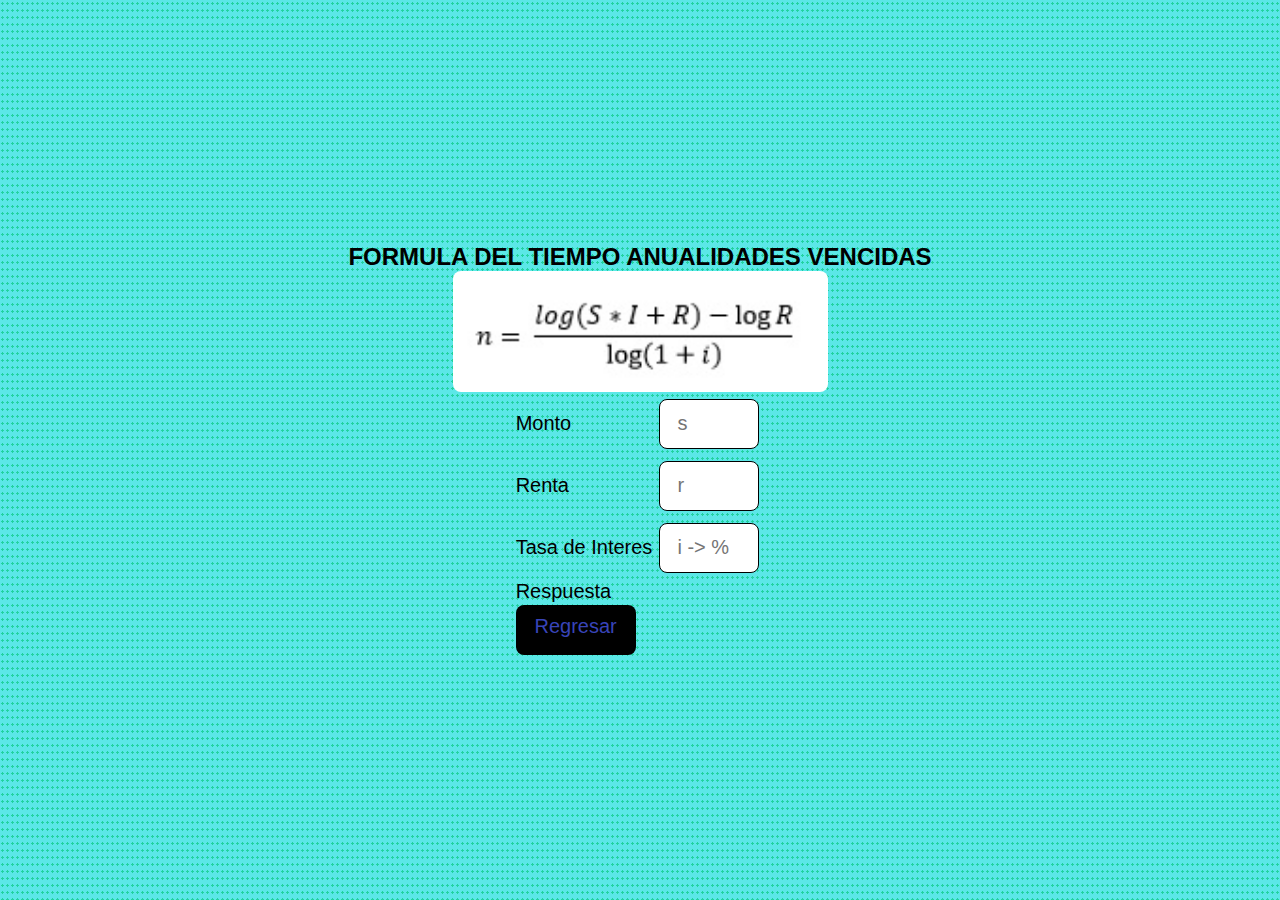
<file: paginas/tiempoanualidadesvencidas.html>
<!DOCTYPE html>
<html lang="en">
<head>
    <meta charset="UTF-8">
    <meta name="viewport" content="width=device-width, initial-scale=1.0">
    <title>Formula de Las Anualidades Vencidas</title>
    <link rel="stylesheet" href="../css/style.css">
</head>
<body>
    <section>
        <h2>FORMULA DEL TIEMPO ANUALIDADES VENCIDAS</h2>
        <img src="../imagenes/f_tiempo_anualidades_vencidas.jpg" alt="imagen">
        <form name="formulario_tiempoAnualVencida" action="">
            <table>
                <tr>
                    <td>Monto</td>
                    <td>
                        <input name="monto" placeholder="s" type="number">
                    </td>
                </tr>
                <tr>
                    <td>Renta</td>
                    <td>
                        <input name="renta" placeholder="r" type="number">
                    </td>   
                </tr>
                <tr>
                    <td>Tasa de Interes</td>
                    <td>
                        <input name="interes" placeholder="i -> %" type="number">
                    </td>
                </tr>

                <tr>    
                    <td>Respuesta</td>
                    <td>
                        <p id="res-tiempoAnualVencida"></p>
                    </td>
                </tr> 
                <tr>
                    <td>
                        <a class="boton-regresar" href="../index.html">Regresar</a>
                    </td>
                </tr>
            </table>
        </form>
    </section>   
    <script src="../javaScript/tiempoAnualVencida.js"></script>               
</body>
</html>
</file>
<file: css/style.css>
:root {
  --fondo:#3844b8;
  --primary: #555BFF;
  --secondary: #22D2A0;
  --background: rgb(91, 231, 231);
  --green: #1FC11B;
  --yellow: #FFD913;
  --orange: #FF9C55;
  --red: #FF5555;
  --fuente:#000000;
  --fuente-claro:#040672;
} 

body{
  background-color: var(--fondo) ;
  margin: 0;
  padding: 0;
}

main{  
    height: 100vh;
    display: flex;
    justify-content: center;
    align-items: center;
    flex-wrap: wrap;
    gap: 15px;

}

.card a {
    color: var(--fuente);
    font-size: 22px;
    text-decoration: none;
}

.card:hover{
    box-shadow: 5px 5px 50px var(--fuente-claro);
    box-sizing: border-box;
}  
  
.card a img{
  width: 100%;
  border-radius: 8px;
}

section{
  width: 100vw;
  height: 100vh;
  display: flex;
  flex-direction: column;
  align-items: center;
  justify-content: center;
}

section img{
  width: 375px;
  border-radius: 8px;
}

h2{
  color: var(--fuente);
}

form{
  color: var(--fuente);
  font-size: 20px;
}


input{
  width: 100px;
  height: 50px;
  border: 1px solid var(--fuente);
  border-radius: 8px;
  font-size: 20px;
  padding-left: 17px;
  margin: 5px;
}

  .card h2 {
    font-size: 14px;
    font-family: "Archivo Black", "Archivo", sans-serif;
    font-weight: normal;
  }
  

input{
    width: 100px;
    height: 50px;
    border: 1px solid var(--fuente);
    border-radius: 8px;
    font-size: 20px;
    padding-left: 17px;
    margin: 5px;
}

#res-anualidades-vencidas{
    width: 120px;
    height: 50px;
    border: 1px solid var(--fuente);
    border-radius: 8px;
    font-size: 20px;
    padding-left: 17px;
    margin: 5px 0 0 5px;
    text-align: center;
    padding-top: 5px;
    box-sizing: border-box;
    background-color: var(--fuente);
    color: var(--background);
}

input:focus{
    outline: 5px solid var(--fuente);
    border-radius: 8px;   
}

.boton-regresar{
    display: block;
    width: 120px;
    height: 50px;
    background-color: var(--fuente);
    border-radius: 8px;
    text-align: center;
    padding-top: 10px;
    box-sizing: border-box;
    color: var(--fondo);
    text-decoration: none;
}

.boton-regresar:hover{
    box-shadow: 5px 5px 50px var(--fuente-claro);

}


.card {
    background-color: var(--background);
    display: block;
    width: 315px;
    min-height:200px;
    border: 15px solid var(--primary);
    padding: 12px;
    border-radius: 12px;
    text-align: center;
    margin: calc(50vh - 30px) auto 0 auto;
    box-shadow: 10px -10px 0 -3px var(--background), 10px -10px var(--green),
          20px -20px 0 -3px var(--background), 20px -20px var(--yellow), 
          30px -30px 0 -3px var(--background), 30px -30px var(--orange), 
          40px -40px 0 -3px var(--background), 40px -40px var(--red); 
    transition: box-shadow 1s, top 1s, left 1s;
    position: relative;
    top: 0;
    left: 0;
    cursor: pointer;

  
  }
  
  .card:hover {
    top: -40px;
    left: 40px;
    box-shadow: 0 0 0 -3px var(--background), 0 0 0 0 var(--green),
        0 0 0 -3px var(--background), 0 0 0 0  var(--yellow),
        0 0 0 -3px var(--background), 0 0 0 0  var(--orange),
        0 0 0 -3px  var(--background), 0 0 0 0  var(--red);
  }
  
  
  *{
    padding: 0;
    margin: 0;
    box-sizing: border-box;
  }
  
  body {
    background-image: radial-gradient(var(--secondary) 30%, var(--background) 30%);
    background-size: 5px 7px;
    font-family: "Archivo", sans-serif;
    color: var(--primary);
  }

  section{
    width: 100vw;
    height: 100vh;
    display: flex;
    flex-direction: column;
    align-items: center;
    justify-content: center;
}
  
  .card p {
    font-size: 11px;
    text-transform: uppercase;
    letter-spacing: 0.5px;
    margin-bottom: 10px;
  }
</file>
